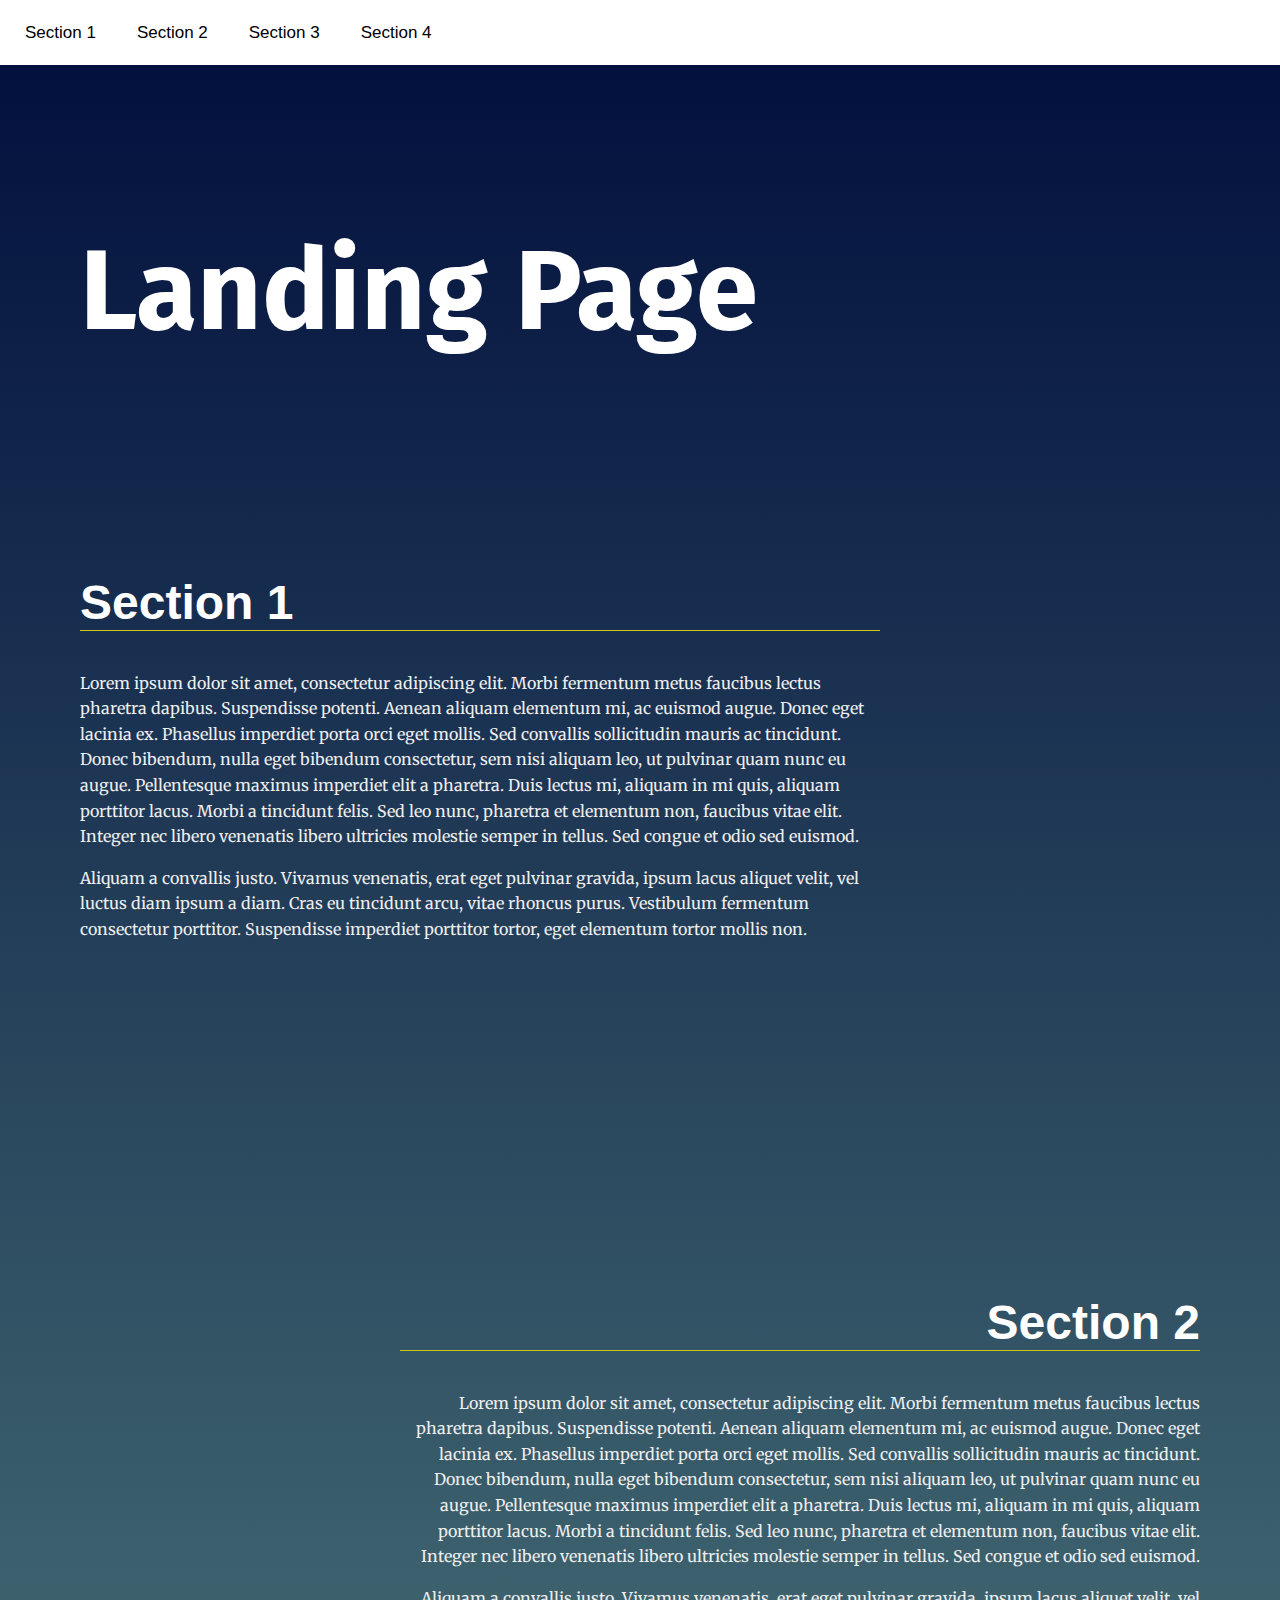
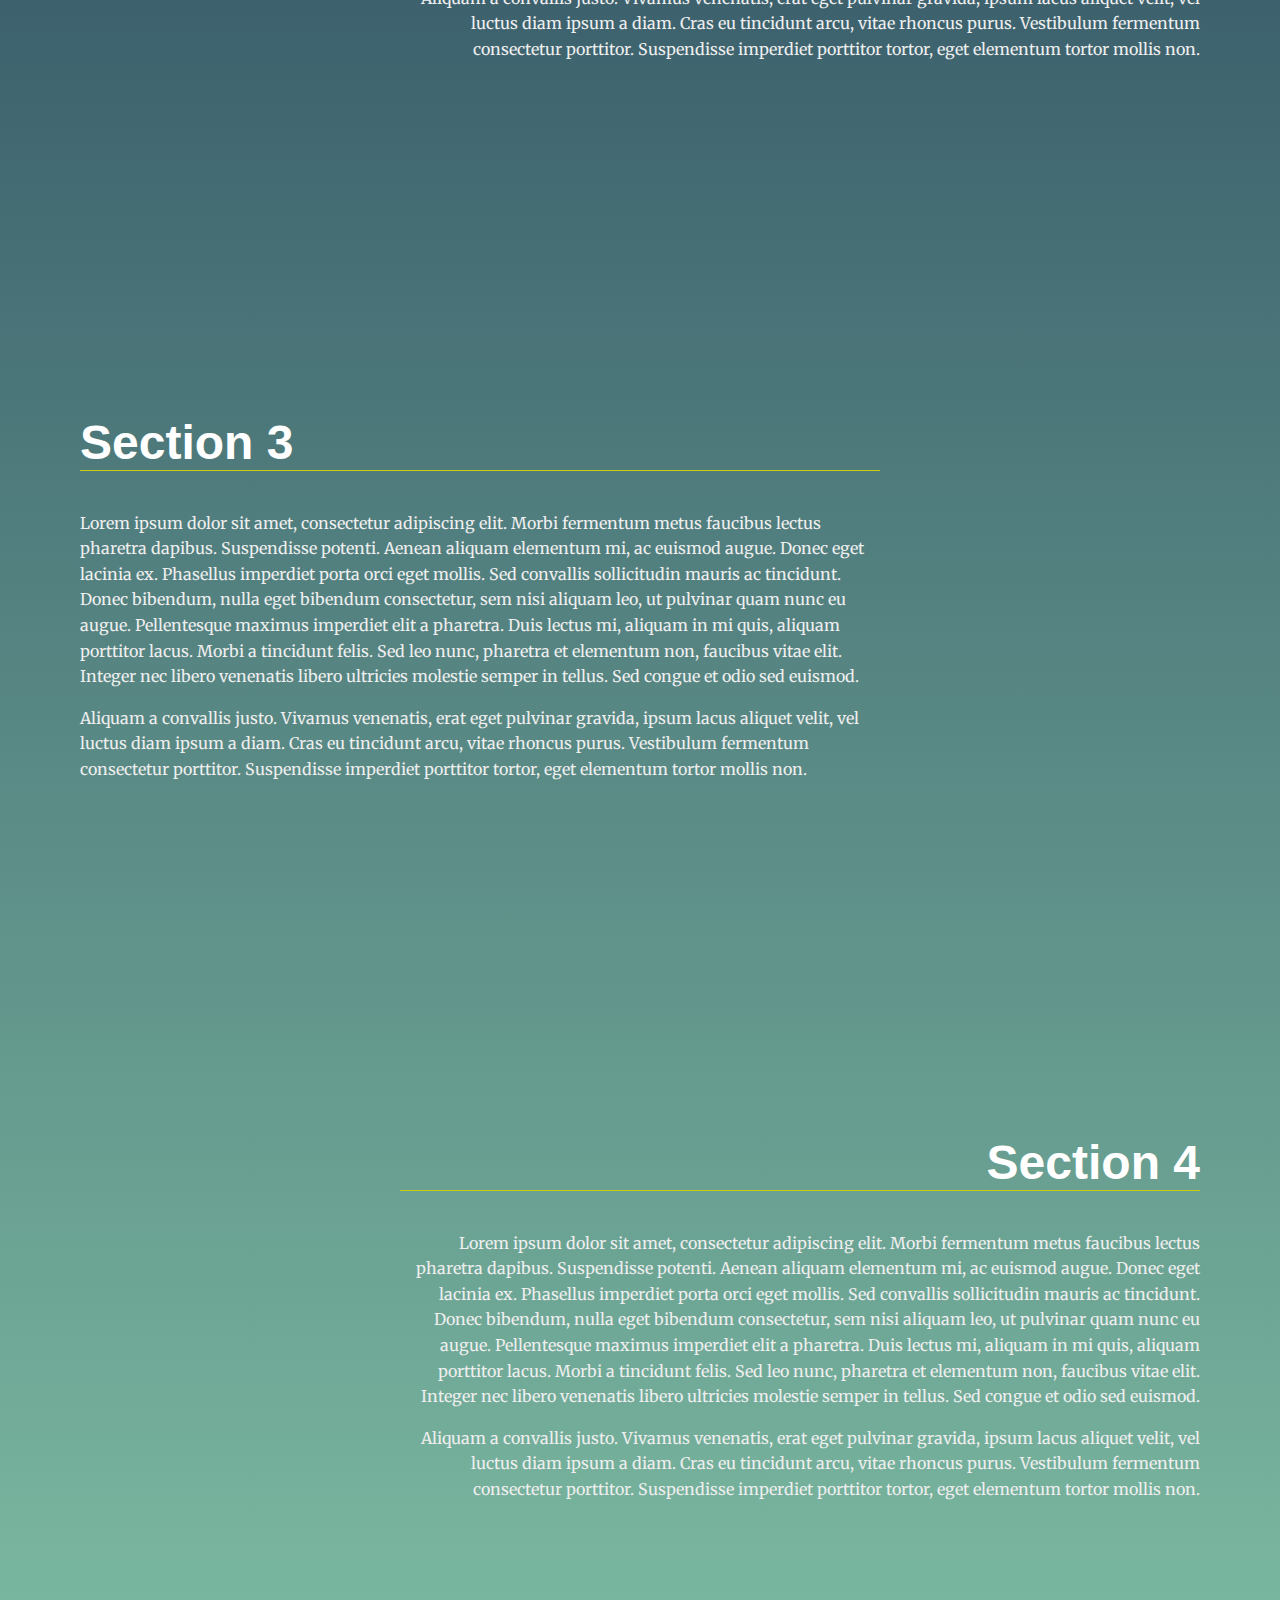
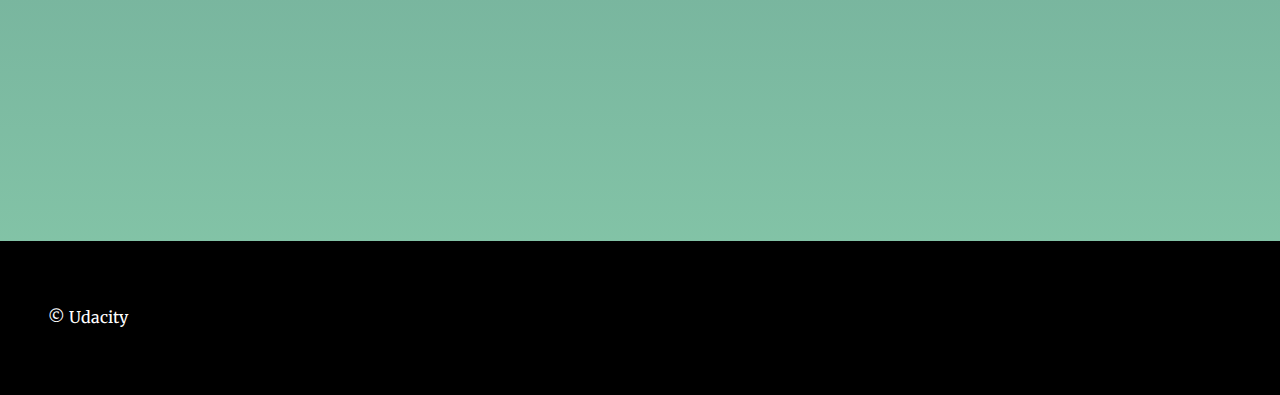
<file: Landing Page/index.html>
<!DOCTYPE >
<html lang="en">
<head>
  <meta charset="UTF-8">
  <meta name="viewport" content="width=device-width, initial-scale=1.0">
  <meta http-equiv="X-UA-Compatible" content="ie=edge">
  <title>Manipulating the DOM</title>
  <!-- Load Google Fonts -->
  <link href="https://fonts.googleapis.com/css?family=Fira+Sans:900|Merriweather&display=swap" rel="stylesheet">  <!-- Load Styles -->
  <link href="css/styles.css" rel="stylesheet">

</head>
<body>
  <!-- HTML Follows BEM naming conventions 
  IDs are only used for sections to connect menu achors to sections -->
  <header class="page__header">
    <nav class="navbar__menu">
      <!-- Navigation starts as empty UL that will be populated with JS -->
      <ul id="navbar__list"></ul>
    </nav>
  </header>
  <main>
    <!-- <header class="main__hero"> -->
      <h1>Landing Page </h1>
    <!-- </header> -->
    <!-- Each Section has an ID (used for the anchor) and 
    a data attribute that will populate the li node.
    Adding more sections will automatically populate nav.
    The first section is set to active class by default -->
    <section id="section1" data-nav="Section 1" class="">
      <div class="landing__container">
        <h2>Section 1</h2>
        <p>Lorem ipsum dolor sit amet, consectetur adipiscing elit. Morbi fermentum metus faucibus lectus pharetra dapibus. Suspendisse potenti. Aenean aliquam elementum mi, ac euismod augue. Donec eget lacinia ex. Phasellus imperdiet porta orci eget mollis. Sed convallis sollicitudin mauris ac tincidunt. Donec bibendum, nulla eget bibendum consectetur, sem nisi aliquam leo, ut pulvinar quam nunc eu augue. Pellentesque maximus imperdiet elit a pharetra. Duis lectus mi, aliquam in mi quis, aliquam porttitor lacus. Morbi a tincidunt felis. Sed leo nunc, pharetra et elementum non, faucibus vitae elit. Integer nec libero venenatis libero ultricies molestie semper in tellus. Sed congue et odio sed euismod.</p>

        <p>Aliquam a convallis justo. Vivamus venenatis, erat eget pulvinar gravida, ipsum lacus aliquet velit, vel luctus diam ipsum a diam. Cras eu tincidunt arcu, vitae rhoncus purus. Vestibulum fermentum consectetur porttitor. Suspendisse imperdiet porttitor tortor, eget elementum tortor mollis non.</p>
      </div>
    </section>
    <section id="section2" data-nav="Section 2">
      <div class="landing__container">
        <h2>Section 2</h2>
        <p>Lorem ipsum dolor sit amet, consectetur adipiscing elit. Morbi fermentum metus faucibus lectus pharetra dapibus. Suspendisse potenti. Aenean aliquam elementum mi, ac euismod augue. Donec eget lacinia ex. Phasellus imperdiet porta orci eget mollis. Sed convallis sollicitudin mauris ac tincidunt. Donec bibendum, nulla eget bibendum consectetur, sem nisi aliquam leo, ut pulvinar quam nunc eu augue. Pellentesque maximus imperdiet elit a pharetra. Duis lectus mi, aliquam in mi quis, aliquam porttitor lacus. Morbi a tincidunt felis. Sed leo nunc, pharetra et elementum non, faucibus vitae elit. Integer nec libero venenatis libero ultricies molestie semper in tellus. Sed congue et odio sed euismod.</p>

        <p>Aliquam a convallis justo. Vivamus venenatis, erat eget pulvinar gravida, ipsum lacus aliquet velit, vel luctus diam ipsum a diam. Cras eu tincidunt arcu, vitae rhoncus purus. Vestibulum fermentum consectetur porttitor. Suspendisse imperdiet porttitor tortor, eget elementum tortor mollis non.</p>
      </div>
    </section>
    <section id="section3" data-nav="Section 3">
      <div class="landing__container">
        <h2>Section 3</h2>
        <p>Lorem ipsum dolor sit amet, consectetur adipiscing elit. Morbi fermentum metus faucibus lectus pharetra dapibus. Suspendisse potenti. Aenean aliquam elementum mi, ac euismod augue. Donec eget lacinia ex. Phasellus imperdiet porta orci eget mollis. Sed convallis sollicitudin mauris ac tincidunt. Donec bibendum, nulla eget bibendum consectetur, sem nisi aliquam leo, ut pulvinar quam nunc eu augue. Pellentesque maximus imperdiet elit a pharetra. Duis lectus mi, aliquam in mi quis, aliquam porttitor lacus. Morbi a tincidunt felis. Sed leo nunc, pharetra et elementum non, faucibus vitae elit. Integer nec libero venenatis libero ultricies molestie semper in tellus. Sed congue et odio sed euismod.</p>

        <p>Aliquam a convallis justo. Vivamus venenatis, erat eget pulvinar gravida, ipsum lacus aliquet velit, vel luctus diam ipsum a diam. Cras eu tincidunt arcu, vitae rhoncus purus. Vestibulum fermentum consectetur porttitor. Suspendisse imperdiet porttitor tortor, eget elementum tortor mollis non.</p>
      </div>
    </section>
    <section id="section4" data-nav="Section 4">
        <div class="landing__container">
          <h2>Section 4</h2>
          <p>Lorem ipsum dolor sit amet, consectetur adipiscing elit. Morbi fermentum metus faucibus lectus pharetra dapibus. Suspendisse potenti. Aenean aliquam elementum mi, ac euismod augue. Donec eget lacinia ex. Phasellus imperdiet porta orci eget mollis. Sed convallis sollicitudin mauris ac tincidunt. Donec bibendum, nulla eget bibendum consectetur, sem nisi aliquam leo, ut pulvinar quam nunc eu augue. Pellentesque maximus imperdiet elit a pharetra. Duis lectus mi, aliquam in mi quis, aliquam porttitor lacus. Morbi a tincidunt felis. Sed leo nunc, pharetra et elementum non, faucibus vitae elit. Integer nec libero venenatis libero ultricies molestie semper in tellus. Sed congue et odio sed euismod.</p>
  
          <p>Aliquam a convallis justo. Vivamus venenatis, erat eget pulvinar gravida, ipsum lacus aliquet velit, vel luctus diam ipsum a diam. Cras eu tincidunt arcu, vitae rhoncus purus. Vestibulum fermentum consectetur porttitor. Suspendisse imperdiet porttitor tortor, eget elementum tortor mollis non.</p>
        </div>
      </section>
      
  </main>
  <footer class="page__footer">
    <p>&copy Udacity</p>
  </footer>
  <script src="js/app.js"></script>
</body>
</html>
</file>
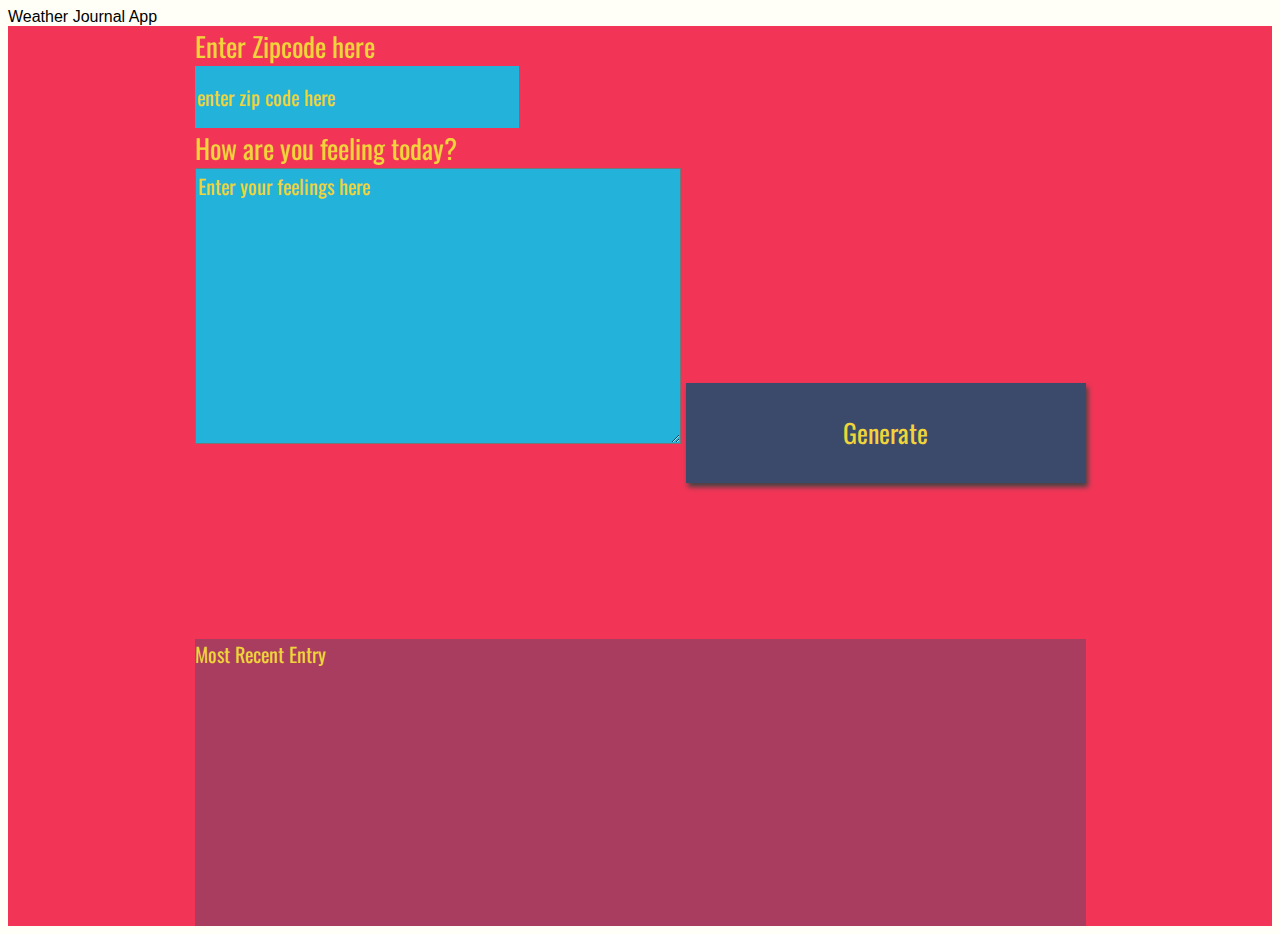
<file: Weather Journal App/website/index.html>
<!DOCTYPE html>
<html>
<head>
<meta charset="UTF-8">
<title>Weather Journal</title>
<link href="https://fonts.googleapis.com/css?family=Oswald:400,600,700|Ranga:400,700&display=swap" rel="stylesheet">
<link rel="stylesheet" href="style.css">
</head>

 <body>
  <header>Weather Journal App</header>
<div id = "app">
<form>
  <div class ="holder zip">
    <label for="zip">Enter Zipcode here</label>
    <input type="text" id="zip" placeholder="enter zip code here" required>
  </div>
  <div class ="holder feel">
    <label for="feelings">How are you feeling today?</label>
    <textarea class= "myInput" id="feelings" placeholder="Enter your feelings here" rows="9" cols="50"></textarea>
    <button id="generate" type = "submit"> Generate </button>
  </div>

</form>
<div class ="holder entry">
  <div class = "title">Most Recent Entry</div>
 <div id = "entryHolder">
  <div id = "date"></div> 
 <div id = "temp"></div>
 <div id = "content"></div>
</div>
</div>
</div>
  </div>
<script src="app.js" type="text/javascript"></script>

</body>
</html>
</file>
<file: Weather Journal App/website/style.css>
body{
    background: #fffff8;
    font-family: -apple-system, BlinkMacSystemFont, sans-serif;
}

#app{
    display: grid;
    grid-auto-rows: minmax(150px, auto);
    /* grid-template-columns:  */
    height:100vh;
    background: #f23557;
    color: #f0d43a;
    justify-content: center;
    grid-gap: 1em;
    font-size: 20px;
    font-family: 'Oswald', sans-serif;
}

.holder{

}

.entry{
    background: rgba(59, 74, 107, .4);
}

#entryHolder{

}

#date{

}

#temp{

}

#content{

}

.headline {

}
.title{

}

/*  Basic Styling To Override Default For Basic HTML Elements */
label{
    display:block;
    font-size: 27px;
}

input{
    display:block;
    height: 60px;
    width: 320px;
    background:#22b2da;
    color: #f0d43a;
    font-size: 20px;
    font-family: 'Oswald', sans-serif;
    border: none;
}

button{
    width: 400px;
    height: 100px;
    background: #3b4a6b;
    color: #f0d43a;
    font-size: 26px;
    font-family: 'Oswald', sans-serif;
    border: none;
    box-shadow: 2px 4px 5px #444;
}
h1{
    font-size: 36px;
}

textarea{
    background:#22b2da;
    color: #f0d43a;
    font-size: 20px;
    font-family: 'Oswald', sans-serif;
}
/* Reset style for HTML element on active to have no border*/
input:focus,
select:focus,
textarea:focus,
button:focus {
    outline: none;
}
/* Style for Placeholder Text*/
::placeholder { /* Firefox, Chrome, Opera */ 
    color: #f0d43a; 
    font-family: 'Oswald', sans-serif;

} 
  
:-ms-input-placeholder { /* Internet Explorer 10-11 */ 
    color: #f0d43a; 
    font-family: 'Oswald', sans-serif;

} 
  
::-ms-input-placeholder { /* Microsoft Edge */ 
    color: #f0d43a; 
    font-family: 'Oswald', sans-serif;

}
</file>
<file: Landing Page/css/styles.css>
/*
 *
 * CSS written based on SMACSS architecture.
 * To learn more, visit: http://smacss.com/
 * 
 * For simplicity, no reset or normalize is added. 
 * To learn more, visit: https://css-tricks.com/reboot-resets-reasoning/
 *
*/


/* ---- Base Rules ---- */
body {
    background: rgb(136, 203, 171);
    background: linear-gradient(0deg, rgba(136, 203, 171, 1) 0%, rgba(0, 13, 60, 1) 100%);
    margin: 0;
    font-family: 'Merriweather', serif;
    color: #fff;
}


/* Typeography General*/
h1 {
    font-family: 'Fira Sans', sans-serif;
    font-size: 3em;
    margin: 2em 1rem;
    margin-top: 3.5em;
}

@media only screen and (min-width: 35em) {
    h1 {
        font-size: 7em;
        margin: 2em 4rem 1em;
    }
}

h2 {
    border-bottom: 1px solid #cc1;
    font-family: 'Oxygen', Sans-Serif;
    font-size: 3em;
    color: #fff;
}

p {
    line-height: 1.6em;
    color: #eee;
}

/* ---- Layout Rules ---- */
main {
    margin: 10vh 1em 10vh;
}

.main-hero {
    min-height: 40vh;
    padding-top: 3em;
}

section {
    position: relative;
    min-height: 80vh;
}


/* ---- Module Rules ---- */

/* Navigation Styles*/
.navbar__menu ul {
    padding-left: 0;
    margin: 0;
    text-align: right;
}

.navbar__menu li {
    display: inline-block;
}

.navbar__menu .menu__link {
    display: block;
    padding: 1em;
    font-weight: bold;
    text-decoration: none;
    color: #000;
}

.navbar__menu .menu__link:hover {
    background: #333;
    color: #fff;
    transition: ease 0.3s all;
}

/* Header Styles */
.page__header {
    background: #fff;
    position: fixed;
    top: 0;
    width: 100%;
    z-index: 5;
}

/* Footer Styles */
.page__footer {
    background: #000;
    padding: 3em;
    color: #fff;
}

.page__footer p {
    color: #fff;
}


/* ---- Theme Rules ---- */
/* Landing Container Styles */
.landing__container {
    padding: 1em;
    text-align: left;
}

@media only screen and (min-width: 35em) {
    .landing__container {
        max-width: 50em;
        padding: 4em;
    }
}

section:nth-of-type(even) .landing__container {
    margin-right: 0;
    margin-left: auto;
    text-align: right;
}

/* Background Circles */
/* Note that background circles are created with psuedo elements before and after */
/* Circles appear to be random do to use of :nth-of-type psuedo class */
section:nth-of-type(odd) .landing__container::before {
    content: '';
    background: rgba(255, 255, 255, 0.187);
    position: absolute;
    z-index: -5;
    width: 20vh;
    height: 20vh;
    border-radius: 50%;
    opacity: 0;
    transition: ease 0.5s all;
}

section:nth-of-type(even) .landing__container::before {
    content: '';
    background: rgb(255, 255, 255);
    background: linear-gradient(0deg, rgba(255, 255, 255, .1) 0%, rgba(255, 255, 255, .2) 100%);
    position: absolute;
    top: 3em;
    right: 3em;
    z-index: -5;
    width: 10vh;
    height: 10vh;
    border-radius: 50%;
    opacity: 0;
    transition: ease 0.5s all;
}

section:nth-of-type(3n) .landing__container::after {
    content: '';
    background: rgb(255, 255, 255);
    background: linear-gradient(0deg, rgba(255, 255, 255, .1) 0%, rgba(255, 255, 255, .2) 100%);
    position: absolute;
    right: 0;
    bottom: 0;
    z-index: -5;
    width: 10vh;
    height: 10vh;
    border-radius: 50%;
    opacity: 0;
    transition: ease 0.5s all;
}

section:nth-of-type(3n + 1) .landing__container::after {
    content: '';
    background: rgb(255, 255, 255);
    background: linear-gradient(0deg, rgba(255, 255, 255, .1) 0%, rgba(255, 255, 255, .2) 100%);
    position: absolute;
    right: 20vw;
    bottom: -5em;
    z-index: -5;
    width: 15vh;
    height: 15vh;
    border-radius: 50%;
    opacity: 0;
    transition: ease 0.5s all;
}


/* ---- Theme State Rules ---- */
/* Section Active Styles */
/* Note: your-active-class class is applied through javascript. You should update the class here and in the index.html to what you set in your javascript file.  */
section.your-active-class {
    background: rgb(0, 0, 0);
    background: linear-gradient(0deg, rgba(0, 0, 0, 0.1) 0%, rgba(0, 0, 0, 0) 100%);
}

section.your-active-class .landing__container::before {
    opacity: 1;
    animation: rotate 4s linear 0s infinite forwards;
}

section.your-active-class .landing__container::after {
    opacity: 1;
    animation: rotate 5s linear 0s infinite forwards reverse;
}

/* Section Active Styles Keyframe Animations */
@keyframes rotate {
    from {
        transform: rotate(0deg) translate(-1em) rotate(0deg);
    }

    to {
        transform: rotate(360deg) translate(-1em) rotate(-360deg);
    }
}

/*my css*/
#navbar__list {
    background-color: white;
    overflow: hidden;
}


/* Style the links inside the navigation bar */
li {
    float: left;
    color: black;
    text-align: center;
    padding: 14px 16px;
    text-decoration: none;
    font-size: 17px;
    margin-left: 9px;
    margin-top: 0.5em;
    margin-bottom: 0.5em;
    border-radius: 6px;
    font-family: 'Franklin Gothic Medium', 'Arial Narrow', Arial, sans-serif;
}
/*what heppen when ohoovering the buttons*/
li:hover {
    background-color: rgb(61, 84, 99);

}
/*what happen when a section is in viewport*/
.active {
    background-color: rgb(0, 52, 90);

}
/*no display*/
.nd {
    display: none;
}
/*display*/
.d {
    display: block;
}
.activeNavBar{
    background-color:rgb(129,193,165);
}
</file>
